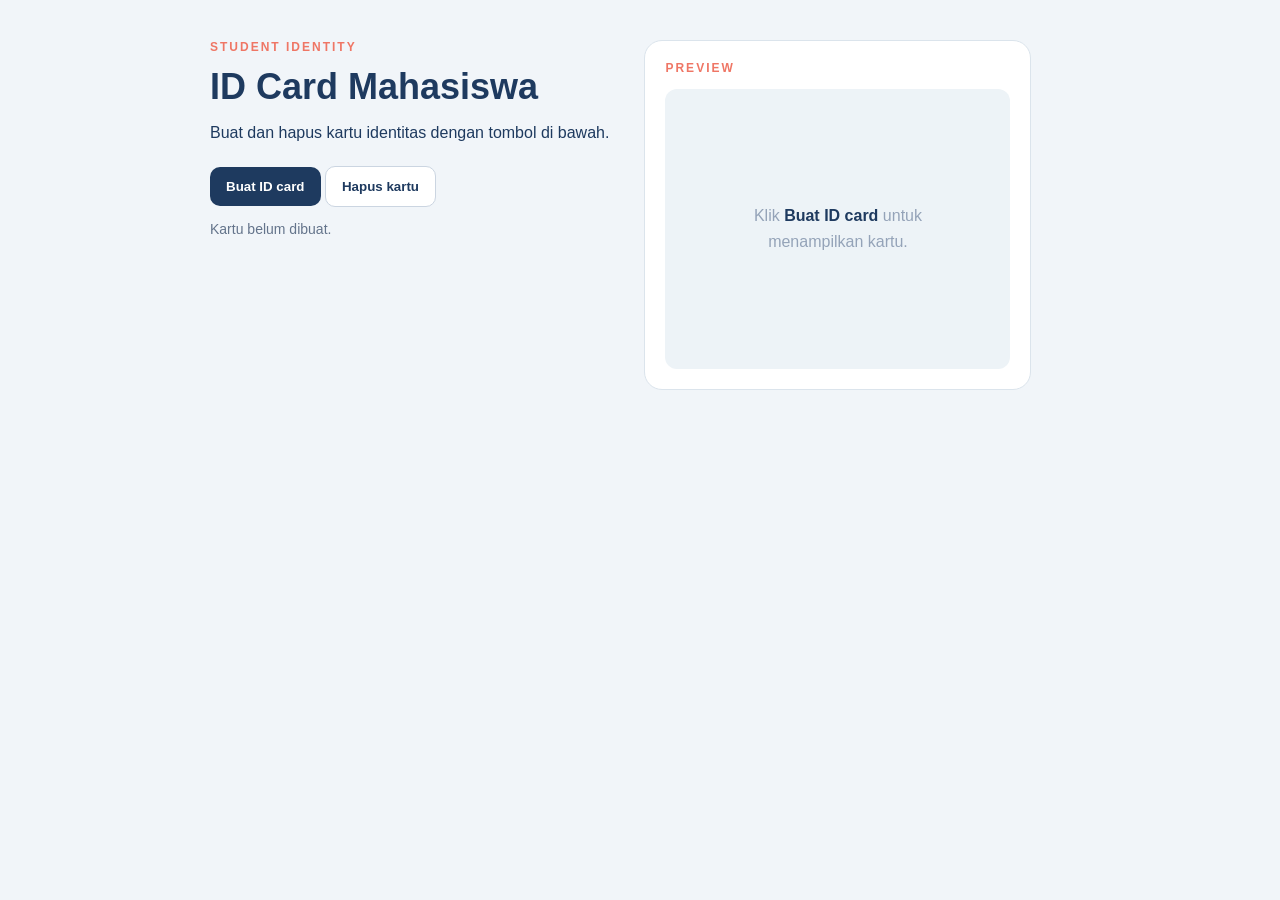
<file: 825250009_Praktikum4_PAP/index.html>
<!DOCTYPE html>
<html lang="id">
<head>
    <meta charset="UTF-8">
    <meta name="viewport" content="width=device-width, initial-scale=1.0">
    <title>ID Card Mahasiswa</title>
    <link rel="stylesheet" href="style.css">
    <script src="script.js" defer></script>
</head>
<body>
    <main class="page">
        <section class="intro">
            <p class="label">Student identity</p>
            <h1>ID Card Mahasiswa</h1>
            <p>Buat dan hapus kartu identitas dengan tombol di bawah.</p>

            <div class="buttons">
                <button id="create-card" class="button create" type="button">Buat ID card</button>
                <button id="remove-card" class="button remove" type="button">Hapus kartu</button>
            </div>

            <p id="status" class="status" role="status">Kartu belum dibuat.</p>
        </section>

        <section class="preview" aria-label="Preview ID card">
            <p class="label">Preview</p>
            <div id="card-container" class="card-container">
                <p class="empty">Klik <strong>Buat ID card</strong> untuk menampilkan kartu.</p>
            </div>
        </section>
    </main>
</body>
</html>
</file>
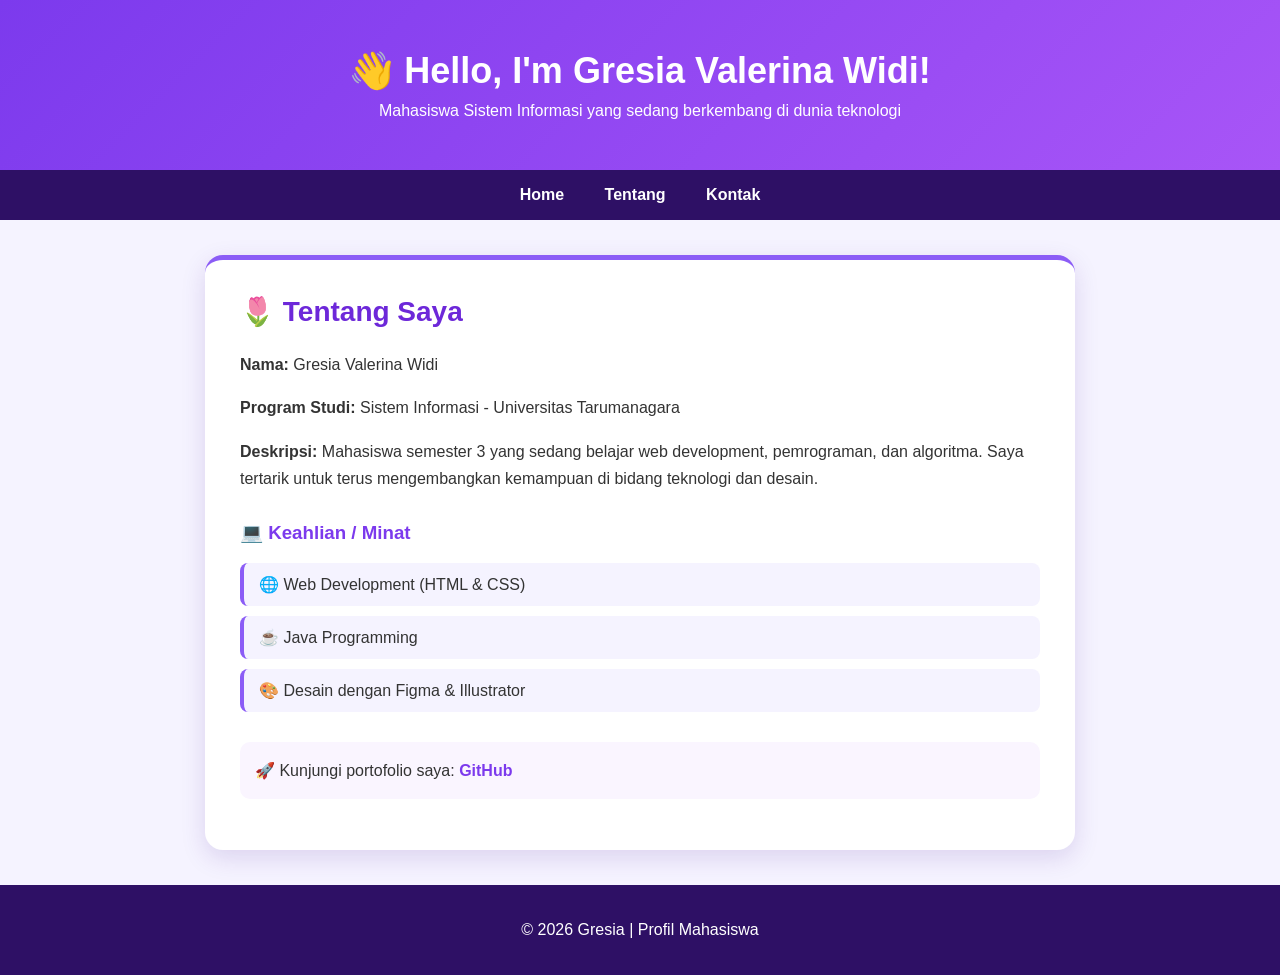
<file: Pertemuan-01/index.html>
<!DOCTYPE html>
<html lang="id">
<head>
    <meta charset="UTF-8">
    <title>Profil Mahasiswa - Gresia</title>
    <link rel="stylesheet" href="style.css">
</head>

<body>

<header>
    <h1>👋 Hello, I'm Gresia Valerina Widi!</h1>
    <p>Mahasiswa Sistem Informasi yang sedang berkembang di dunia teknologi</p>
</header>

<nav>
    <a href="#">Home</a>
    <a href="#">Tentang</a>
    <a href="#">Kontak</a>
</nav>

<article>
    <h2>🌷 Tentang Saya</h2>

    <p>
        <strong>Nama:</strong> Gresia Valerina Widi
    </p>

    <p>
        <strong>Program Studi:</strong> Sistem Informasi - Universitas Tarumanagara
    </p>

    <p>
        <strong>Deskripsi:</strong>
        Mahasiswa semester 3 yang sedang belajar web development,
        pemrograman, dan algoritma. Saya tertarik untuk terus
        mengembangkan kemampuan di bidang teknologi dan desain.
    </p>

    <h3>💻 Keahlian / Minat</h3>

    <ul>
        <li>🌐 Web Development (HTML & CSS)</li>
        <li>☕ Java Programming</li>
        <li>🎨 Desain dengan Figma & Illustrator</li>
    </ul>

    <p class="portfolio">
        🚀 Kunjungi portofolio saya:
        <a href="https://github.com/gresia825250009" target="_blank">
            GitHub
        </a>
    </p>

</article>

<footer>
    <p>&copy; 2026 Gresia | Profil Mahasiswa</p>
</footer>

</body>
</html>
</file>
<file: 825250009_Praktikum4_PAP/style.css>
* { box-sizing: border-box; }

body {
    min-width: 320px;
    margin: 0;
    font-family: Arial, sans-serif;
    background: #f1f5f9;
    color: #1e3a5f;
}

.page {
    max-width: 900px;
    margin: auto;
    padding: 40px 20px;
}

/* Intro di kiri */
.intro {
    display: inline-block;
    width: 50%;
    vertical-align: top;
}

.intro h1 { 
    margin: 12px 0; 
    font-size: 36px; 
    color: #1e3a5f; 
}

.label { 
    margin: 0; 
    color: #ef7665; 
    font-size: 12px; 
    font-weight: bold; 
    letter-spacing: 2px; 
    text-transform: uppercase; 
}

.buttons { 
    margin-top: 24px; 
}

.button { 
    border: 0; 
    border-radius: 10px; 
    padding: 12px 16px; 
    cursor: pointer; 
    font-weight: bold; 
}

.create { 
    background: #1e3a5f; 
    color: white; 
}

.remove { 
    background: white; 
    border: 1px solid #cbd5e1; 
    color: #1e3a5f; 
}

.status { 
    margin-top: 14px; 
    color: #64748b; 
    font-size: 14px; 
}

/* Preview di kanan */
.preview { 
    display: inline-block;
    width: 45%;
    vertical-align: top;
    padding: 20px;
    border: 1px solid #dbe4ec;
    border-radius: 18px;
    background: white;
}

.card-container {
    display: flex;              
    justify-content: center;   
    align-items: center;     
    width: 100%;
    min-height: 280px;
    margin-top: 14px;
    padding: 20px;
    border-radius: 12px;
    background: #edf3f7;
    text-align: center;
}

.empty { 
    max-width: 250px; 
    color: #94a3b8; 
    line-height: 1.6; 
}

.empty strong { 
    color: #1e3a5f; 
}

.student-card { 
    width: 100%; 
    max-width: 390px; 
    padding: 24px; 
    border-radius: 16px; 
    background: #1e3a5f; 
    color: white; 
}

.student-card header { 
    padding-bottom: 18px; 
    border-bottom: 1px solid #ffffff44; 
    font-size: 12px; 
    font-weight: bold; 
    letter-spacing: 1px; 
    text-transform: uppercase; 
}

.student-card h2 { 
    margin: 20px 0 8px; 
    font-size: 24px; 
}

.student-card p { 
    margin: 0; 
    color: #ffb0a6; 
    font-weight: bold; 
    letter-spacing: 1px; 
}

.student-card footer { 
    margin-top: 20px; 
    color: #ffffff99; 
    font-size: 11px; 
}
</file>
<file: Pertemuan-01/style.css>
body {
    margin: 0;
    font-family: Arial, sans-serif;
    background: #f5f3ff;
    color: #333;
}

header {
    padding: 50px 20px;
    text-align: center;
    background: linear-gradient(135deg, #7c3aed, #a855f7);
    color: white;
}

header h1 {
    margin: 0 0 10px;
    font-size: 36px;
}

header p {
    margin: 0;
    font-size: 16px;
}

nav {
    padding: 16px;
    text-align: center;
    background: #2e1065;
}

nav a {
    color: white;
    margin: 0 18px;
    text-decoration: none;
    font-weight: bold;
    transition: 0.3s;
}

nav a:hover {
    color: #f0abfc;
}

article {
    padding: 35px;
    max-width: 800px;
    margin: 35px auto;
    background: white;
    border-radius: 18px;
    box-shadow: 0 8px 25px rgba(76, 29, 149, 0.15);
    border-top: 5px solid #8b5cf6;
}

article h2 {
    margin-top: 0;
    color: #6d28d9;
    font-size: 28px;
}

article h3 {
    color: #7c3aed;
    margin-top: 30px;
}

article p {
    line-height: 1.7;
}

ul {
    padding: 0;
    list-style: none;
}

li {
    padding: 12px 15px;
    margin: 10px 0;
    background: #f5f3ff;
    border-left: 4px solid #8b5cf6;
    border-radius: 8px;
    transition: 0.3s;
}

li:hover {
    transform: translateX(8px);
    background: #ede9fe;
}

.portfolio {
    margin-top: 30px;
    padding: 15px;
    background: #faf5ff;
    border-radius: 10px;
}

.portfolio a {
    color: #7c3aed;
    font-weight: bold;
    text-decoration: none;
}

.portfolio a:hover {
    text-decoration: underline;
}

footer {
    padding: 20px;
    text-align: center;
    background: #2e1065;
    color: white;
    margin-top: 20px;
}
</file>
